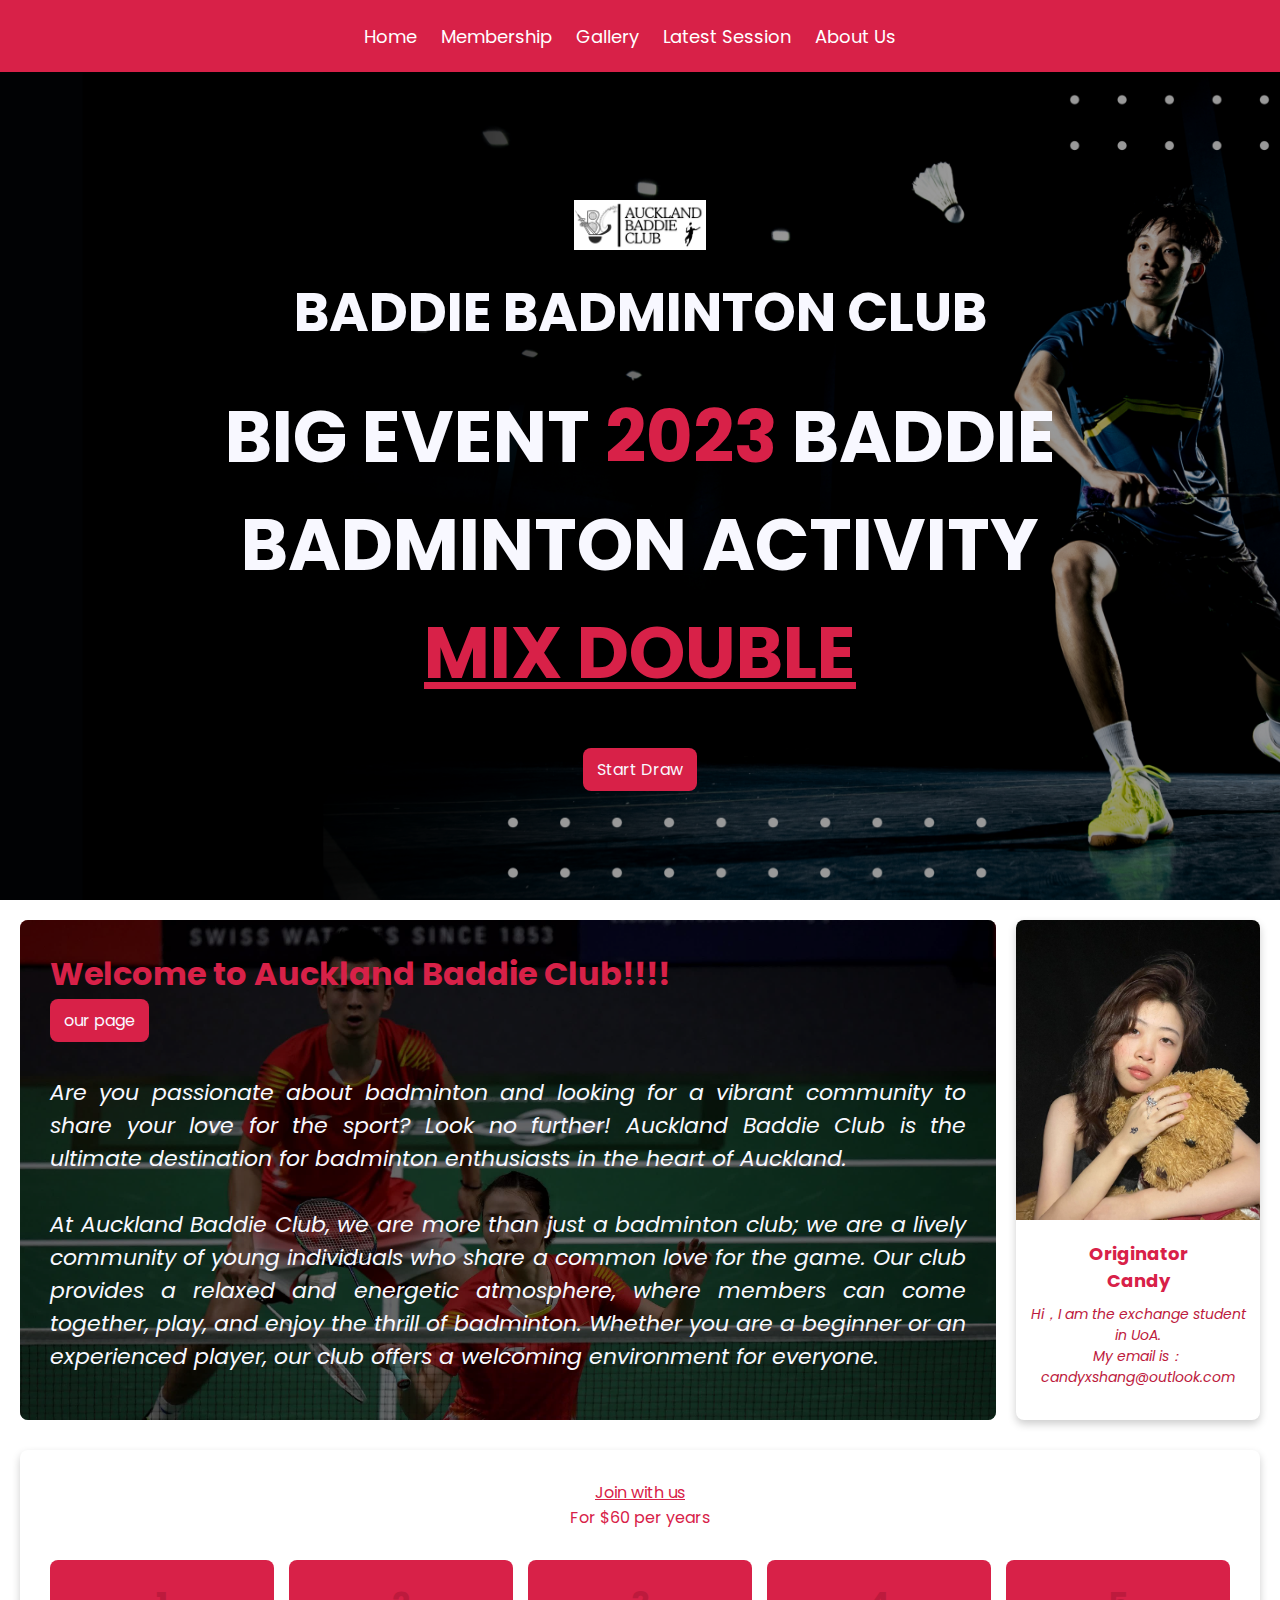
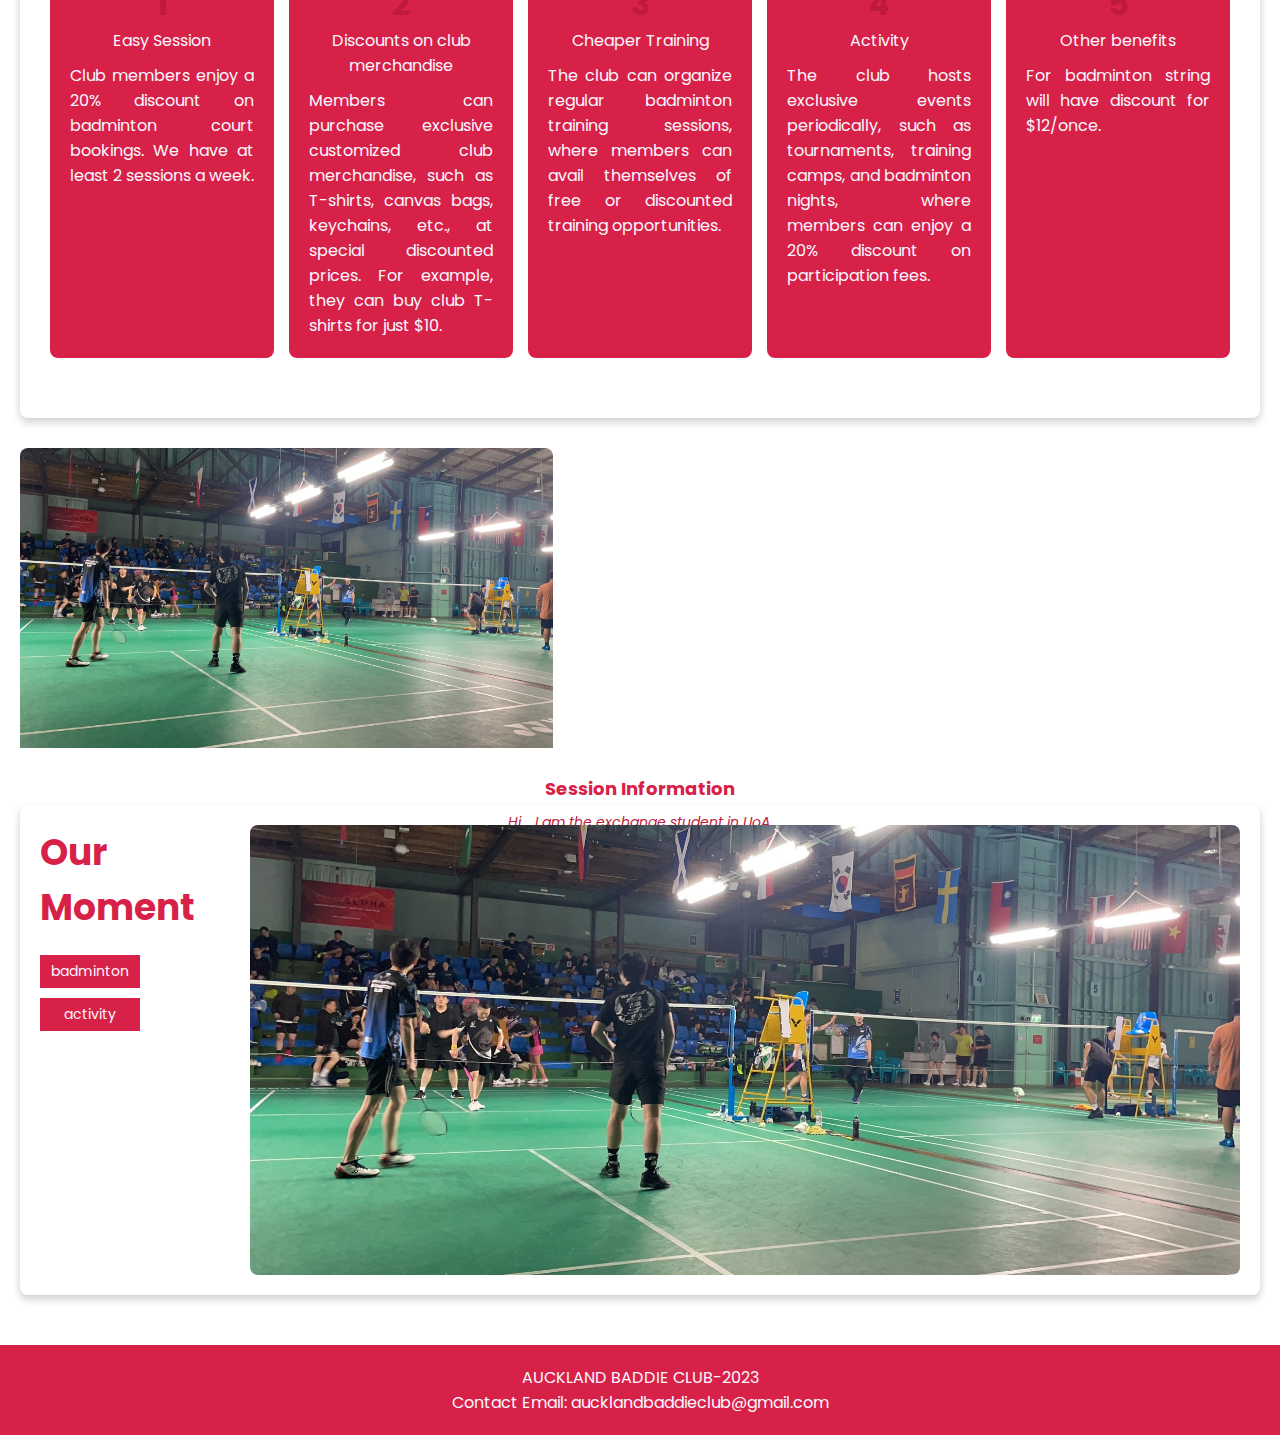
<file: index.html>
<!DOCTYPE html>
<html lang="en">
  <head>
    <meta charset="UTF-8"f />
    <meta http-equiv="X-UA-Compatible" content="IE=edge" />
    <meta name="viewport" content="width=device-width, initial-scale=1.0" />
    <link rel="stylesheet" href="assets/main.css" />
    <title>Project Akhir</title>
  </head>
  <body>
    <header>
      <nav class="navbar">
        <ul class="nav-link">
          <li><a href="#home" class="active">Home</a></li>
          <li><a href="#Membership">Membership</a></li>
          <li><a href="#gallery">Gallery</a></li>
          <li><a href="#session">Latest Session</a></li>
          <li><a href="#about">About Us</a></li>
        </ul>
      </nav>
      <div class="jumbotron" id="home">
        <div class="hero-text">
          <h2>
            <div class="img2">
              <img src="assets/images/ICON.png" alt=""/>
           </div>
           BADDIE BADMINTON CLUB
           
          </h2>
          <h1>  
            BIG EVENT <span class="title">2023</span> BADDIE BADMINTON ACTIVITY       
            <br>
            <a href="haibao.html" class="title">MIX DOUBLE</a>
          </h1>
          <a href="./draw/index.html" class="explore">Start Draw</a>
        </div>
      </div>
    </header>
    <main>
      <div class="container" id="about">
        <article class="info">
          <div class="container-info">
           <h1><span class="title">Welcome to Auckland Baddie Club!!!!</span></h1>
           <a href="./1st_page.html" class="explore">our page</a>
           <p>
            <br>
            Are you passionate about badminton and looking for a vibrant community to share your love for the sport? Look no further! Auckland Baddie Club is the ultimate destination for badminton enthusiasts in the heart of Auckland.

<br><br>At Auckland Baddie Club, we are more than just a badminton club; we are a lively community of young individuals who share a common love for the game. Our club provides a relaxed and energetic atmosphere, where members can come together, play, and enjoy the thrill of badminton. Whether you are a beginner or an experienced player, our club offers a welcoming environment for everyone.

           </p>
          </div>
        </article>
        <aside class="profile">
          <img src="assets/images/ME.jpg" alt="" />
          <div class="info">
            <h1>Originator</h1>
            <h1>Candy</h1>
            <p>
              Hi，I am the exchange student in UoA. <br />
              My email is： candyxshang@outlook.com
            </p>
          </div>
        </aside>
      </div>
      <div class="benefits" id="Membership">
        <a href="https://www.wjx.cn/vm/PMXNwzh.aspx" class="title">Join with us</a>
        <br>
        <a class="title">For $60 per years</a>
        <div class="benefits-items">
          <div class="box">
            <h1>1</h1>
            <p>Easy Session</p>
            <p class="desc">
              Club members enjoy a 20% discount on badminton court bookings. We have at least 2 sessions a week.
            </p>
          </div>
          <div class="box">
            <h1>2</h1>
            <p>Discounts on club merchandise</p>
            <p class="desc">
              Members can purchase exclusive customized club merchandise, such as T-shirts, canvas bags, keychains, etc., 
              at special discounted prices. For example, they can buy club T-shirts for just $10.
            </p>
          </div>
          <div class="box">
            <h1>3</h1>
            <p>Cheaper Training</p>
            <p class="desc">
              The club can organize regular badminton training sessions, 
              where members can avail themselves of free or discounted training opportunities.
            </p>
          </div>
          <div class="box">
            <h1>4</h1>
            <p>Activity</p>
            <p class="desc">
              The club hosts exclusive events periodically, such as tournaments, training camps, 
              and badminton nights,
               where members can enjoy a 20% discount on participation fees.
            </p>
          </div>
          <div class="box">
            <h1>5</h1>
            <p>Other benefits</p>
            <p class="desc">
              For badminton string will have discount for $12/once.
            </p>
          </div>
        </div>
      </div>

      </article>
      <aside class="profile" id="latest Session">
       <img src="assets/images/gallery3.jpg" alt="" />
       <div class="info">
          <h1>Session Information</h1>
            <p>
              Hi，I am the exchange student in UoA. <br />
              My email is： candyxshang@outlook.com
            </p>
        </div>
       </div>
      </aside>
      </article>



      <div class="carousel" id="gallery">
        <div class="carousel-info">
          <h1>Our Moment</h1>
          <div class="action">
            <button id="badminton" class="btn">badminton</button>
            <button id="activity" class="btn">activity</button>
          </div>
        </div>
        <img src="assets/images/gallery3.jpg" alt="photo" id="destination" />
      </div>
    </main>
    <footer>
      <p>AUCKLAND BADDIE CLUB-2023<br>
        Contact Email: aucklandbaddieclub@gmail.com</p>
    </footer>
    <script src="assets/main.js"></script>
  </body>
</html>
</file>
<file: assets/main.css>
@import url("https://fonts.googleapis.com/css2?family=Poppins&display=swap");


* {
  margin: 0px;
  padding: 0px;
  box-sizing: border-box;
  font-family: "Poppins", sans-serif;
}


.img2 img {
  display:inline; 
  width: 132px;
  height: 50px;
}

.jumbotron {
  padding: 20px;
  display: flex;
  width: 100%;
  min-height: 92vh;
  background-image: url("../assets/images/2.png");
  box-shadow: inset 0 0 0 1000px rgba(0, 0, 0, 0.4);
  background-size: cover;
  justify-content: center;
  align-items: center;
}

.hero-text {
  color: ghostwhite;
  text-align: center;
}

.hero-text h2 {
  font-size: 6vmin;
}

.hero-text h1 {
  font-size: 8vmin;
  margin-top: 30px;
  margin-bottom: 50px;
}


.explore {
  text-decoration: none;
  padding: 10px 14px;
  background: #d82148;
  border-radius: 8px;
  color: ghostwhite;
}

.explore:hover {
  background: #bd1a3d;
  color: ghostwhite;
}

.title {
  color: #d82148;
}


header {
  display: inline;
}

u {
  text-decoration: underline;
  text-decoration-color: #d82148;
  text-underline-offset: 7px;
}

nav {
  min-height: 8vh;
  /* box-shadow: inset 0 0 0 1000px rgba(0, 0, 0, 0.1); */
  width: 100%;
  background-color: #d82148;
  padding: 10px;
  position: sticky;
  display: flex;
  align-items: center;
  justify-content: center;
  top: 0;
}

nav li {
  display: inline;
  /* list-style-type: none; */
  margin-right: 20px;
}

nav a {
  font-size: 18px;
  font-weight: 400;
  text-decoration: none;
  color: #ffffff;
}


nav a:hover {
  color: ghostwhite;
}

nav1 {
  min-height: 8vh;
  /* box-shadow: inset 0 0 0 1000px rgba(0, 0, 0, 0.1); */
  width: 100%;
  background-color: #d82148;
  padding: 10px;
  position: sticky;
  display: flex;
  align-items: center;
  justify-content: center;
  top: 0;
}

nav b {
  font-size: 18px;
  text-decoration: none;
  color: #8a1d1d;
}

nav b:hover {
  color: rgb(178, 62, 62);
}
main {
  width: 100%;
  padding: 20px;
  margin: 0 auto;
  color: ghostwhite;
}

.container {
  display: flex;
  flex-direction: row;
  margin-bottom: 30px;
}

.container article {
  background-image: url("../assets/images/1.jpg");
  background-size: cover;
  box-shadow: inset 0 0 0 1000px rgba(0, 0, 0, 0.6);
  flex-basis: 80%;
  display: flex;
  justify-content: space-between;
  flex-direction: column;
  min-height: 500px;
  padding: 30px;
  border-radius: 8px;
}

.container article h1 {
  font-size: 32px;
  margin-bottom: 10px;
}

.container article p {
  color: ghostwhite;
  text-align: justify;
  font-size: 22px;
}

.container aside {
  margin-left: 20px;
  flex-basis: 20%;
  min-height: 500px;
  border-radius: 8px;
  display: flex;
  color: ghostwhite;
  flex-direction: column;
  box-shadow: 0 4px 8px 0 rgba(0, 0, 0, 0.2);
}

aside img {
  flex-basis: 50%;
  border-radius: 8px 8px 0 0;
  max-height: 300px;
  object-fit: cover;
  margin-bottom: 10px;
}

aside .info {
  padding: 10px;
  flex-basis: 50%;
  height: 40px;
  text-align: center;
}

.info h1 {
  font-size: 18px;
  color: #d82148;
}

.info p {
  font-style: italic;
  margin-top: 10px;
  font-size: 14px;
  color: #bd1a3d;
}

.benefits {
  min-height: 475px;
  width: 100%;
  margin-bottom: 30px;
  border-radius: 8px;
  padding: 30px;
  text-align: center;
  box-shadow: 0 4px 8px 0 rgba(0, 0, 0, 0.2);
}

.benefits h1 {
  color: #bd1a3d;
}

.benefits-items {
  margin-top: 30px;
  margin-bottom: 30px;
  display: flex;
  justify-content: space-evenly;
  flex-direction: row;
  gap: 15px;
}

.box {
  width: 100%;
  padding: 20px;
  border-radius: 8px;
  text-align: center;
  min-height: 300px;
  flex-grow: 25%;
  color: ghostwhite;
  background-color: #d82148;
}

.box .desc {
  margin-top: 10px;
  text-align: justify;
}

.carousel {
  padding: 20px;
  min-height: 450px;
  width: 100%;
  margin-bottom: 30px;
  border-radius: 8px;
  display: flex;
  box-shadow: 0 4px 8px 0 rgba(0, 0, 0, 0.2);
}

.carousel img {
  border-radius: 8px;
  object-fit: cover;
  width: 100%;
  max-height: 450px;
}

.carousel-info {
  font-size: 18px;
  color: #d82148;
  margin-right: 20px;
}

.action {
  margin-top: 20px;
}

.btn {
  font-size: 14px;
  background-color: #d82148;
  color: ghostwhite;
  border: none;
  min-width: 100px;
  display: block;
  margin-bottom: 10px;
  padding-top: 6px;
  padding-bottom: 6px;
  padding-left: 8px;
  padding-right: 8px;
}

footer {
  padding: 20px;
  color: ghostwhite;
  background-color: #d82148;
  text-align: center;
}

@media screen and (max-width: 1000px) {
  .container {
    flex-direction: column-reverse;
  }

  .container aside {
    margin-left: 0px;
    margin-top: 30px;
  }

  .info p {
    padding-left: 30px;
    padding-right: 30px;
  }

  .benefits-items {
    flex-direction: column;
  }

  .box h1 {
    margin-bottom: 30px;
  }

  .box .desc {
    padding-left: 50px;
    padding-right: 50px;
    margin-top: 50px;
    margin-bottom: 30px;
  }

  .carousel {
    flex-direction: column;
  }

  .carousel img {
    max-height: 250px;
  }

  .carousel-info {
    margin-bottom: 20px;
    text-align: center;
  }

  .btn {
    display: inline;
  }



}
</file>
